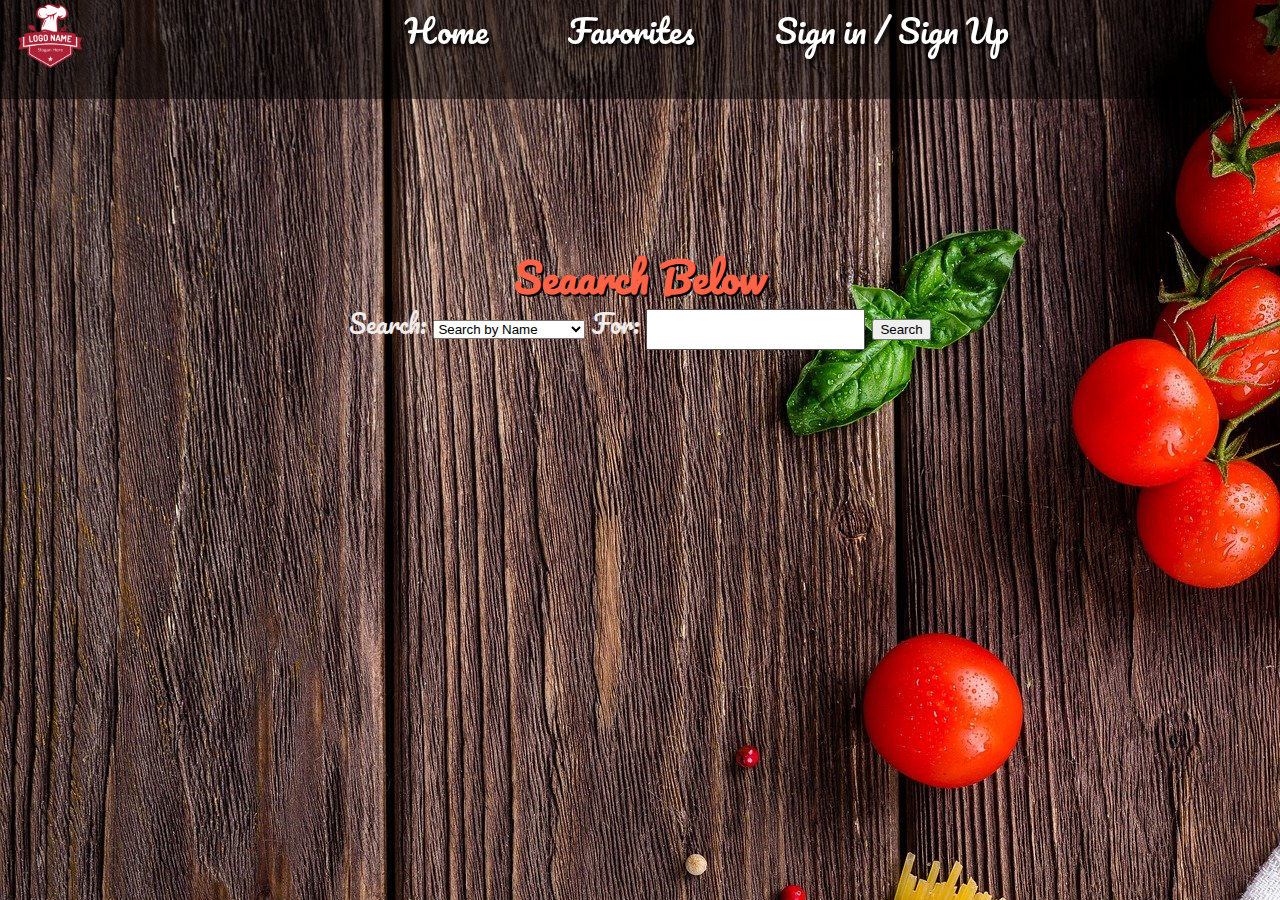
<file: index.html>
<!DOCTYPE html>
<html lang="en">
<head>
    <meta charset="UTF-8">
    <meta name="viewport" content="width=device-width, initial-scale=1.0">
    <title>Recipe.com</title>
    <link rel="icon" href="resources/logo.png" type="image/png">
    <script src="index.js"></script>
    <link rel="stylesheet" href="style.css" type="text/css">
</head>
<body>
    <nav>
        <ul>
            <img class="logo" src="resources/logo.png" alt="Logo" title="Logo">
            <li> <a href="">Home</a> </li>
            <li> <a href="./fav.html">Favorites</a> </li>
            <li> <a href="./login/login.html">Sign in / Sign Up</a> </li>
        </ul>
    </nav>

    <div class="head1">
            <h1>Seaarch Below</h1>
    <!-- </div>
    <div class="head2">  -->
            <form name="searchform" onSubmit="return dosearch();">
                Search:
                <select name="sengines">
                <option value="./search.html?name?" selected>Search by Name</option>
                <option value="./search.html?ingredient?">Search by Ingredients</option>

                </select>
                For:
                <input type="text" name="searchterms">
                <input type="submit" name="SearchSubmit" value="Search">
                </form>
    </div>
       
</body>
</html>
</file>
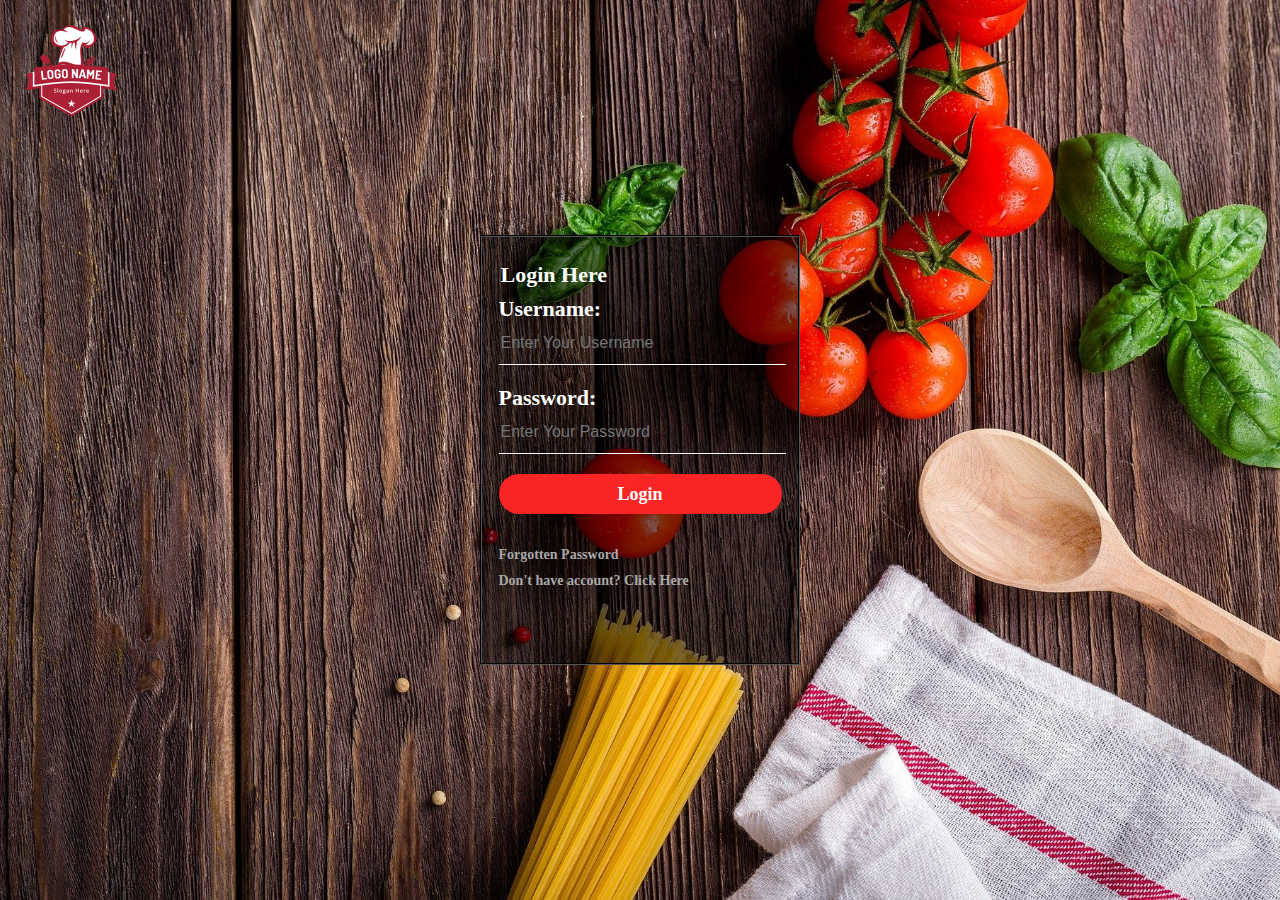
<file: login/login.html>
<!DOCTYPE html>
<html lang="en">
<head>
    <meta charset="UTF-8">
    <meta name="viewport" content="width=device-width, initial-scale=1.0">
    <title>Login</title>
    <link rel="stylesheet" href="login-style.css" type="text/css">
    <link rel="icon" href="../resources/logo.png" type="image/png">
    <!-- <link rel="stylesheet" href="https://fonts.googleapis.com/css2?family=Pacifico"> -->
</head>
<body>
    <!--Link to go back Home Page-->
    <a href="../index.html"> <img src="../resources/logo.png" alt="Home" title="Home"> </a>

    <!--Login Table Info Start-->
    <fieldset id="form">
        
        <form>
            <legend>Login Here</legend>
            <div>
                <label for="name">Username:</label>
                <input type="text" id="name" name="Username" size="20" maxlength="50" placeholder="Enter Your Username" required>
            </div>
            <div>
                <label for="pass">Password:</label>
                <input type="password" id="pass" name="Password" size="20" maxlength="20" placeholder="Enter Your Password" required>
            </div>
            <input type="submit" value="Login">

            <a class="link" href="#">Forgotten Password</a>
                <br>
            <a class="link" href="../SignUp/sign_up.html">Don't have account? Click Here</a>
        </form>
    </fieldset>
    <!--Login Table Info End-->
</body>
</html>
</file>
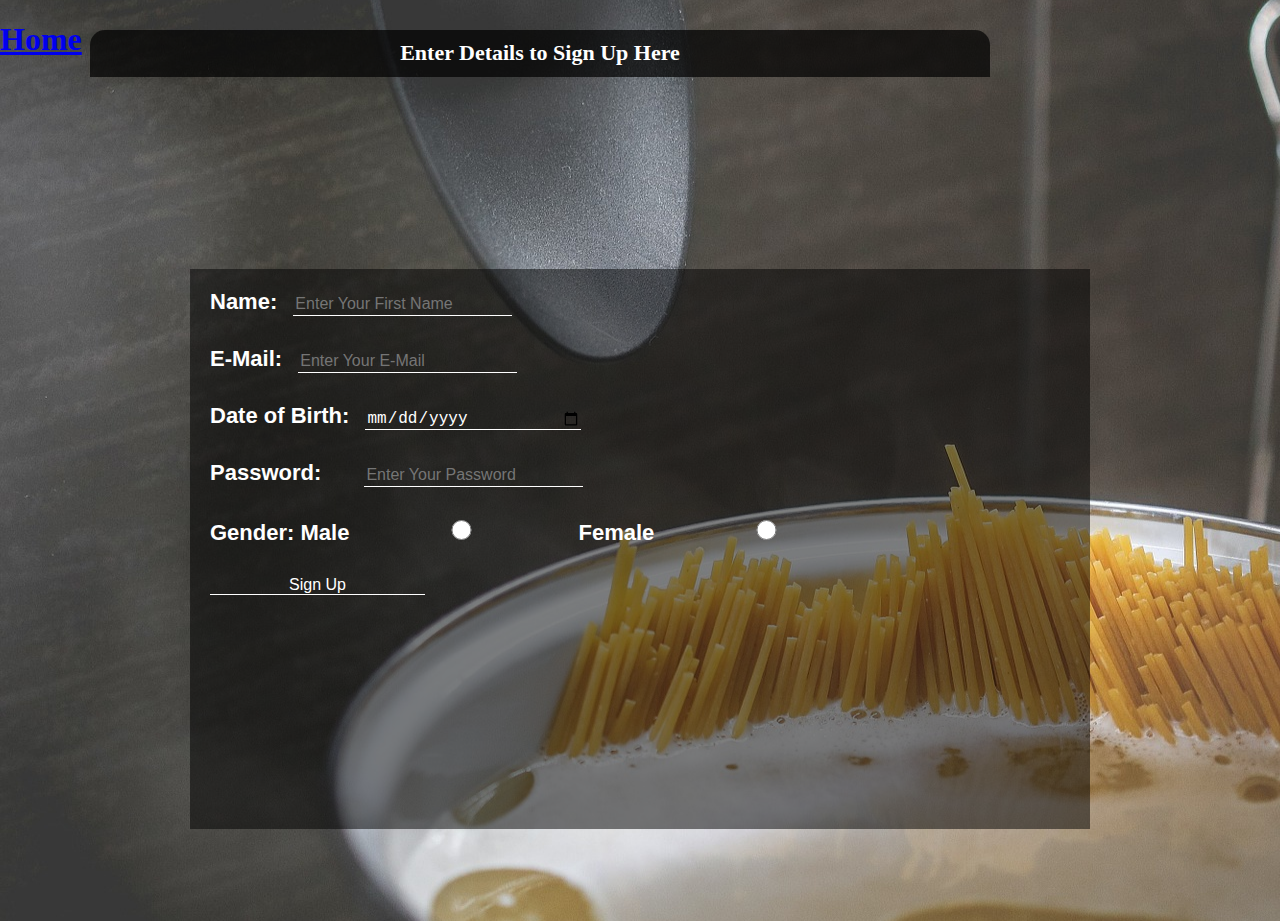
<file: SignUp/sign_up.html>
<!DOCTYPE html>
<html lang="en">
<head>
    <meta charset="UTF-8">
    <meta name="viewport" content="width=device-width, initial-scale=1.0">
    <title>Sign Up</title>
    <link rel="stylesheet" href="SignUp-style.css" type="text/css">
    <link rel="icon" href="../resources/logo.png" type="image/png">
    <!-- <link rel="stylesheet" href="https://fonts.googleapis.com/css2?family=Pacifico"> -->
</head>
<body>
    <!--Link to go back Home Page-->
    <span>
    <a href="../index.html"><h1>Home</h1></a> </span>

    <p class="reg">Enter Details to Sign Up Here</p>

    <!--Sign Up Form-->
        <form id="form">
            <span class="f_name">
                 Name: <input type="text" name="First Name" size="20" maxlength="25" placeholder="Enter Your First Name" required>
            </span>
                    <br>
            <span class="mail">
                E-Mail: <input type="email" name="E-Mail" size="20" maxlength="50" placeholder="Enter Your E-Mail" required>
            </span>
            <br>
            <span class="dob">
                Date of Birth: <input type="date" name="Date" required>
            </span>
            <div>
            <span class="pas">
                 Password: <input type="password" name="Password" size="20" maxlength="20" placeholder="Enter Your Password" required>
            </span> 
                    <br>
            <span class="gender">
                Gender: Male<input type="radio" name="Gender" id="Male" value="Male">
                            <!-- <label for="Male">Male</label> -->
                        Female<input type="radio" name="Gender" id="Female" value="Female" required>
                            <!-- <label for="Female">Female</label> -->
            </span>
            <input type="submit" value="Sign Up">
        </form>
</body>
</html>
</file>
<file: style.css>
body
    {
        margin: 0;
        padding: 0;
        background-image: url(resources/login-image.jpg);
        background-size: auto;
        background-repeat: no-repeat;
        height: 100vh;
        font-family: Pacifico;
    }

@font-face
    {
        font-family: Pacifico;
        src: url(resources/Pacifico-Regular.ttf);
    }

nav
    {
        z-index: 10;
        display: inline-block;
        position: fixed;
        height: 11%;
        width: 100%;
        background-color: rgba(0, 0, 0, 0.5);
    }

search
{
    z-index: 10;
    display: inline-block;
    position: fixed;
    height: 11%;
    width: 100%;
    color: aliceblue;
    /* background-color: rgba(0, 0, 0, 0.5); */
}

img
    {
        cursor: pointer;
        float: left;
        margin: -30px 0 0 -40px;
        height: 100px;
        width: 100px;
    }

nav img
    {
        padding-right: 225px;
    }

li 
    {
        float: left;
        display: inline;
        margin-top: -14px;
        margin-left: 80px;
        list-style: none;
        font-size: 32px;
    }

nav li
    {
        text-shadow: 3px 3px 4px black;
    }

a
    {
        display: inline;
        width: 100px;
        text-decoration: none;
        color: white;
    }

nav a:hover
    {
        color: wheat;
        font-weight: bolder;
    }



.head1>h1
    {
        cursor: pointer;
        display: inline-block;
        margin-top: 2px;
        margin-bottom: 0;
        height: 40px;
        text-align: center;
        font-size: 40px;
        color: tomato;
        text-shadow: 2px 2px black;
    }

.head1
    {
        clear: left;
        float: left;
        top: 240px;
        display: inline;
        position: absolute;
        padding: 0;
        margin: 0;
        height: 240px;
        width: 100%;
        text-align: center;
    }

h1:hover
    {
        text-decoration: overline;
    }

.head1 ul
    {
        margin-left: 85px;
    }

.head1 li
    {
        display: block;
        margin-left: 20px;
        font-size: 16px;
    }

.head1 li:active
    {
        margin-right: 25px;
        font-size: 22px;
    }

.head1 img
    {
        margin-top: 2px;
        height: 100px;
        width: 100px;
        border-radius: 100px;
        border: 5px solid lightseagreen;
        background-color: wheat;
    }

.head1 img:active
    {
        margin-bottom: -9px;
        margin-left: -15px;
        height: 150px;
        width: 150px;
        border-radius: 150px;
        border-color: tomato;
        transition: 0.5s;
    }



.head2
    {
        clear: left;
        float: left;
        top: 80px;
        display: inline;
        position: absolute;
        padding: 0;
        margin: 0;
        height: 240px;
        width: 100%;
        text-align: center;
    }

.head2>h1
    {
        margin-bottom: 30px;
    }

.head2 ul
    {
        margin-left: 120px;
    }

form
    {
        display: block;
        font-size: 25px;
        color: rgb(240, 236, 235);
    }

.head2 li:hover
    {
        margin-right: 25px;
        font-size: 202px;   
    }

.head2 li img
    {
        border: 5px solid lightseagreen;
        border-radius: 100px;
        background-color: wheat;
    }

.head2 li img:hover
    {
        margin-bottom: -9px;
        margin-left: -15px;
        height: 150px;
        width: 150px;
        border-radius: 150px;
        border-color: tomato;
        transition: 0.5s;
    }


    input[type=text] {
        /* width: 100%; */
        padding: 12px 20px;
        margin: 8px 0;
        /* box-sizing: border-box; */
        border: 1px solid #555;
        outline: none;
      }
      
      input[type=text]:focus {
        background-color: lightblue;
      }
</file>
<file: login/login-style.css>
body
    {
        margin: 0;
        padding: 0;
        background: url(../resources/login-image.jpg) no-repeat;
        background-size: cover;
        background-position: center;
        height: 100vh;
        font-family: 'Pacifico', cursive;
    }

button
    {
        margin: 10px 0 0 20px;
        background-color: #fb2525;
        border-radius: 10px;
        border: none;
        outline: none;
        height: 40px;
        width: 80px;
        font-family: Impact;
        font-size: 22px;
        text-decoration: none;
        color: white;
    }

button:hover
    {
        background: darkred;
        color: palegoldenrod;
        text-transform: uppercase;
        cursor: pointer;
    }

#form
    {
        top: 50%;   left: 50%;
        position: absolute;
        transform: translate(-50%,-50%);
        box-sizing: border-box;
        border-color: black;
        margin: 0;
        padding-top: 25px;
        height: 430px;
        width: 320px;
        background: rgba(0, 0, 0, 0.5);
        color: white;
        font-size: 22px;
        font-weight: bold;
    }

#form legend
    {
        padding-bottom: 8px;
    }

#form input[type="text"], input[type="password"]
    {
        margin-bottom: 20px;
        border: none;
        outline: none;
        border-bottom: 1px solid white;
        width: 100%;
        height: 40px;
        background: transparent;
        color: white;
        font-size: 16px;
    }

#form input[type="submit"]
    {
        margin-bottom: 25px;
        border: none;
        outline: none;
        border-radius: 20px;
        height: 40px;
        width: 100%;
        background: #fb2525;
        color: white;
        font-family: 'Pacifico', cursive;
        font-size: 18px;
        font-weight: bold;
    }

#form input[type="submit"]:hover
    {
        background: red;
        color: #000;
        cursor: pointer;
    }
.link
    {
        line-height: 10px;
        font-size: 14px;
        color: darkgrey;
        text-decoration: none;
    }

.link:hover
    {
        color: #ffc107;
    }
</file>
<file: SignUp/SignUp-style.css>
body
    {
        margin: 0;
        padding: 0;
        background: url(../resources/SignUp-image.jpg) no-repeat;
        /* background-size: cover; */
        background-position: center;
        height: 100vh;
        font-family: 'Pacifico', cursive;
    }

button
    {
        margin: 10px 0 0 20px;
        background-color: #fb2525;
        border-radius: 10px;
        border: none;
        outline: none;
        height: 40px;
        width: 80px;
        font-family: Impact;
        font-size: 22px;
        text-decoration: none;
        color: white;
    }

button:hover
    {
        background: darkred;
        color: palegoldenrod;
        text-transform: uppercase;
        cursor: pointer;
    }

.reg
    {
        border-radius: 15px 15px 0 0;
        width: 900px;
        margin: -50px 0 0 90px;
        background: rgba(0, 0, 0, 0.7);
        padding: 10px 0 11px 0;
        font-family: 'Pacifico';
        font-size: 22px;
        font-weight: bold;
        text-align: center;
        color: white;
    }

#form
    {
        top: 61%;   left: 50%;
        position: absolute;
        transform: translate(-50%,-50%);
        box-sizing: border-box;
        border-color: black;
        margin: 0;
        padding: 20px 20px 0 20px;
        height: 560px;
        width: 900px;
        background: rgba(0, 0, 0, 0.5);
        color: white;
        font-family: sans-serif;
        font-size: 22px;
        font-weight: bold;
    }

#form input
    {
        margin-bottom: 30px;
        border: none;
        outline: none;
        border-bottom: 1px solid white;
        width: 25%;
        height: 20px;
        background: transparent;
        color: white;
        font-size: 16px;
        position: relative;
    }

.f_name input[type="text"]
    {
        left: 10px;
    }

.mail input[type="email"]
    {
        left: 10px;
    }
.name input[type="text"]
    {
        left: 18px;
    }


.dob
    {
        left: 10px;
    }

.pas
    {
        left: 10px;
    }


.dob input[type="date"]
    {
        left: 10px;
    }

.pas input[type="password"]
    {
        left: 37px;
    }
</file>
